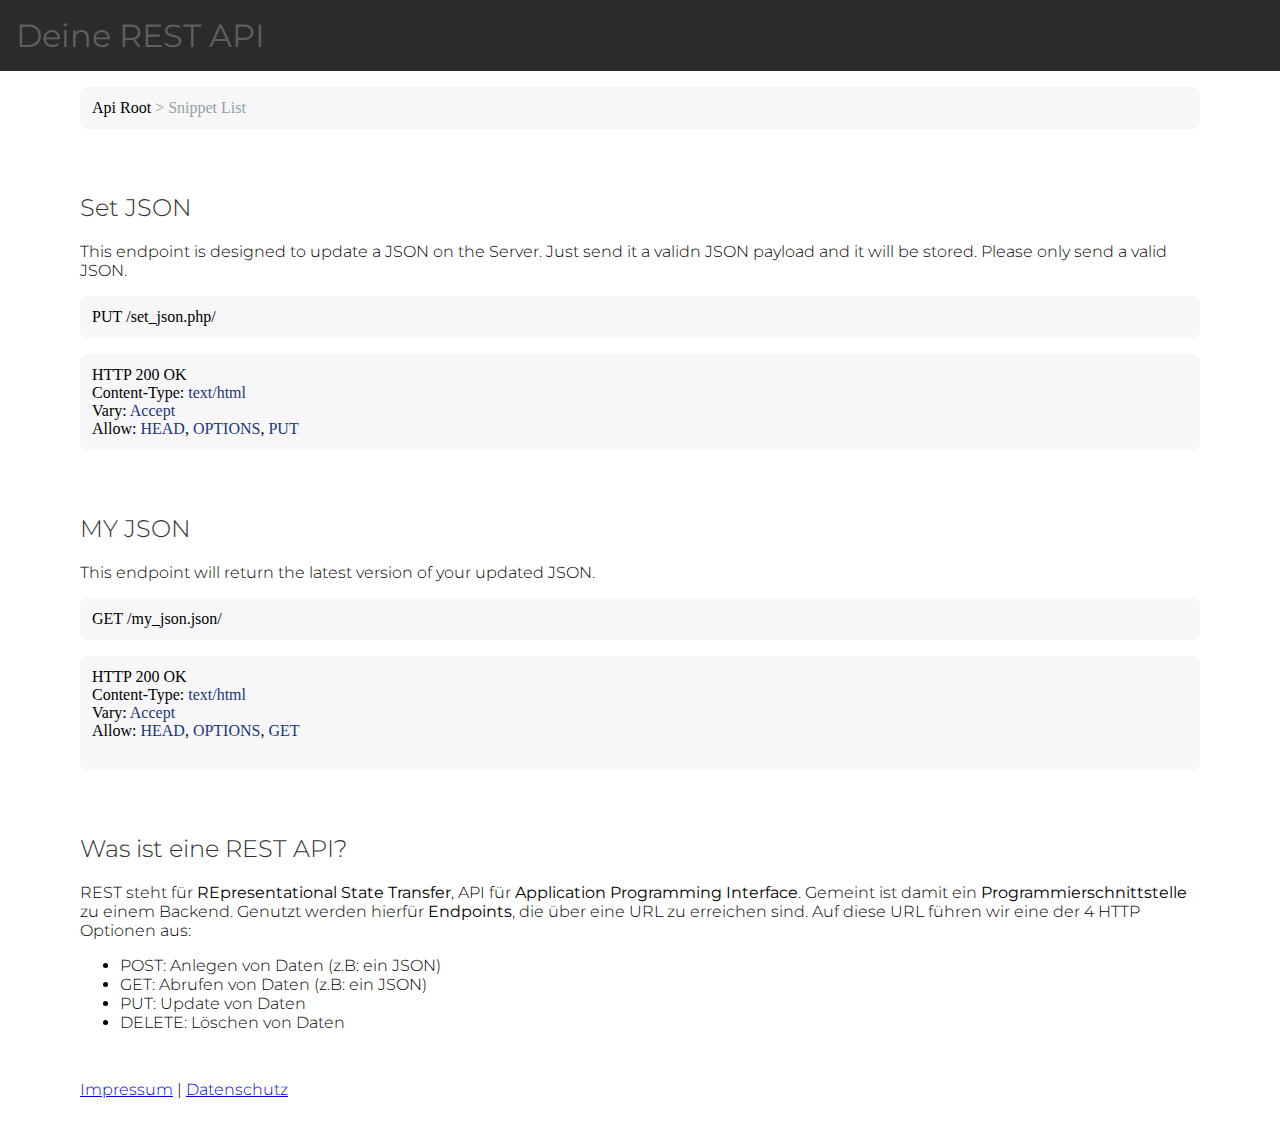
<file: smallest_backend_ever/legacy/docs.html>
<!DOCTYPE html>
<html lang="en">

<head>
    <meta charset="UTF-8">
    <meta name="viewport" content="width=device-width, initial-scale=1.0">
    <title>REST API Docs</title>
    <link href="https://fonts.googleapis.com/css2?family=Montserrat:wght@300;400;700&display=swap" rel="stylesheet">

    <style>
        body {
            margin: 0;
            font-family: 'Montserrat', sans-serif;
            font-weight: 300;
        }

        .content {
            padding-left: 80px;
            padding-right: 80px;
        }

        header {
            background-color: #2b2b2b;
            padding: 16px;
            color: #5f5f5f;
        }

        h1 {
            margin-top: 0;
            margin-bottom: 0;
            font-weight: 400;
        }

        h2 {
            margin-top: 64px;
            font-weight: 300;
            color: #333;
        }

        .code {
            margin-top: 16px;
            background-color: #F7F7F9;
            padding: 12px;
            border-radius: 8px;
            min-height: 10px;
            border-color: #E9E9EE;
            font-family: 'consolas' !important;
        }

        .highlight {
            color: #1e347b;
        }

        .gray {
            color: #93a1a1;
        }

        #explainBox {
            min-height: 50px;
            min-width: 200px;
            max-width: 400px;
            border: 1px solid #333;
            border-radius: 8px;
            padding: 8px;
            background-color: white;
            z-index: 999;
            position: absolute;
            transition: all 125ms ease-in-out;
            opacity: 0;
        }

        .legal {
            padding-top: 32px;
            ;
            padding-bottom: 32px;
            ;
        }
    </style>


    <script>
        function explain(title, element) {
            let x = element.getBoundingClientRect().x + 70;
            let y = window.pageYOffset + element.getBoundingClientRect().y - 20;
            explainBox.innerHTML = title;
            explainBox.style.top = y + 'px';
            explainBox.style.left = x + 'px';
            explainBox.style.opacity = 1;

            element.addEventListener("mouseout", hideExplainBox);
        }

        function hideExplainBox() {
            explainBox.style.opacity = 0;
        }
    </script>
</head>

<body>
    <header>
        <h1>Deine REST API</h1>
    </header>
    <div class="content">

        <div id="explainBox">
            Hallo das ist ein Text.
        </div>

        <div class="code" onmouseover="explain('Der Link zur den Endpoints. Api Root ist die URL des Servers.', this)">
            <b>Api Root</b> <span class="gray">> Snippet List</span>
        </div>

        <h2 onmouseover="explain('Der Titel der Funktion', this)">Set JSON</h2>
        <p onmouseover="explain('Hier wird die Funktion der REST API vom Backend-Programmierer beschrieben.', this)">
            This endpoint is designed to update a JSON on the Server. Just send it a validn JSON payload and it will be
            stored. Please only send a valid JSON.</p>

        <div class="code">
            <b
                onmouseover="explain('Die hier verwendete Methode ist PUT. Man kann das JSON also updaten. Mit POST würde man ein neues JSON erstellen, mit DELETE löschen und mit GET das JSON abrufen.', this)">PUT</b>
            <span
                onmouseover="explain('Das hier ist das Ende das Ende der UR, um die Funktion aufzurufen.', this)">/set_json.php/</span>
        </div>

        <div class="code">
            <b
                onmouseover="explain('Wenn alles funktioniert hat, wird der HTTP Status 200 zurückgegeben. 200 bedeutet, dass alles OK ist!', this)">HTTP
                200 OK</b><br>
            <b onmouseover="explain('Was für einen Content kannst du dem Server senden?!', this)">Content-Type:</b>
            <span class="highlight"
                onmouseover="explain('Der Server akzeptiert Text und HTML. Wir senden also ein JSON als Text (mit JSON.stringify)', this)">text/html</span><br>
            <b onmouseover="explain('Kann die Antwort vom Server variieren?', this)">Vary:</b> <span class="highlight"
                onmouseover="explain('Ja! Je nach Anfrage kommt ein unterschiedliches JSON vom Server zurück.', this)">Accept</span><br>
            <b onmouseover="explain('Was darf ich diesem Endpoint senden?', this)">Allow:</b>
            <span onmouseover="explain('Der HEAD ist beispielsweise eine Session-ID um dich zu identifizieren.',this)"
                class="highlight">HEAD</span>,
            <span class="highlight"
                onmouseover="explain('OPTIONS kann ignoriert werden. Hier kann man den Server fragen, welche Kommunikationswege der Server Erlaubt. Zum Beispiel HTTP 1.1. ', this)">
                OPTIONS</span>,
            <span class="highlight"
                onmouseover="explain('PUT ist die Methode, um ein JSON upzudaten.', this)">PUT</span><br>
        </div>



        <h2 onmouseover="explain('Überschrift der zweiten Funktion, welche die REST API bereitstellt.?', this)">MY JSON
        </h2>
        <p onmouseover="explain('Beschreibung der zweiten Funktion?', this)">This endpoint will return the latest
            version of your updated JSON.</p>

        <div class="code">
            <b onmouseover="explain('Die HTTP Metode ist GET. Also wird hier ein JSON File abgerufen.', this)">GET</b>
            <span onmouseover="explain('Die URL des Endpoints.', this)">/my_json.json/</span>
        </div>

        <div class="code">
            <b onmouseover="explain('Wenn Status 200 zurückgegeben wird, ist alles OK.', this)">HTTP 200 OK</b><br>
            <b onmouseover="explain('Welchen Content-Type akzeptiert der Server?', this)">Content-Type:</b> <span
                class="highlight"
                onmouseover="explain('Der Server akzeptiert Text oder HTML (Wir senden Text)', this)">text/html</span><br>
            <b onmouseover="explain('Kann die Antwort vom Server variieren?', this)">Vary:</b> <span class="highlight"
                onmouseover="explain('Ja! Je nach Anfrage kommt ein unterschiedliches JSON vom Server zurück.', this)">Accept</span><br>
            <b onmouseover="explain('Was darf ich diesem Endpoint senden?', this)">Allow:</b>
            <span onmouseover="explain('Der HEAD ist beispielsweise eine Session-ID um dich zu identifizieren.',this)"
                class="highlight">HEAD</span>,
            <span class="highlight"
                onmouseover="explain('OPTIONS kann ignoriert werden. Hier kann man den Server fragen, welche Kommunikationswege der Server Erlaubt. Zum Beispiel HTTP 1.1. ', this)">
                OPTIONS</span>,
            <span class="highlight"
                onmouseover="explain('GET ist die Methode, um ein JSON abzurufen.', this)">GET</span><br>
            <br>
        </div>



        <h2>Was ist eine REST API?</h2>
        <p>REST steht für <b>REpresentational State Transfer</b>, API für <b>Application Programming Interface</b>.
            Gemeint ist damit ein <b>Programmierschnittstelle</b> zu einem Backend. Genutzt werden hierfür
            <b>Endpoints</b>, die über eine URL zu erreichen sind. Auf diese URL führen wir eine der 4 HTTP Optionen
            aus:
        <ul>
            <li>POST: Anlegen von Daten (z.B: ein JSON)</li>
            <li>GET: Abrufen von Daten (z.B: ein JSON)</li>
            <li>PUT: Update von Daten</li>
            <li>DELETE: Löschen von Daten</li>
        </ul>
        </p>

        <div class="legal">
            <a href="https://developerakademie.com/impressum.html">Impressum</a> |
            <a href="https://developerakademie.com/datenschutz.html">Datenschutz</a>
        </div>

    </div>
</body>

</html>
</file>
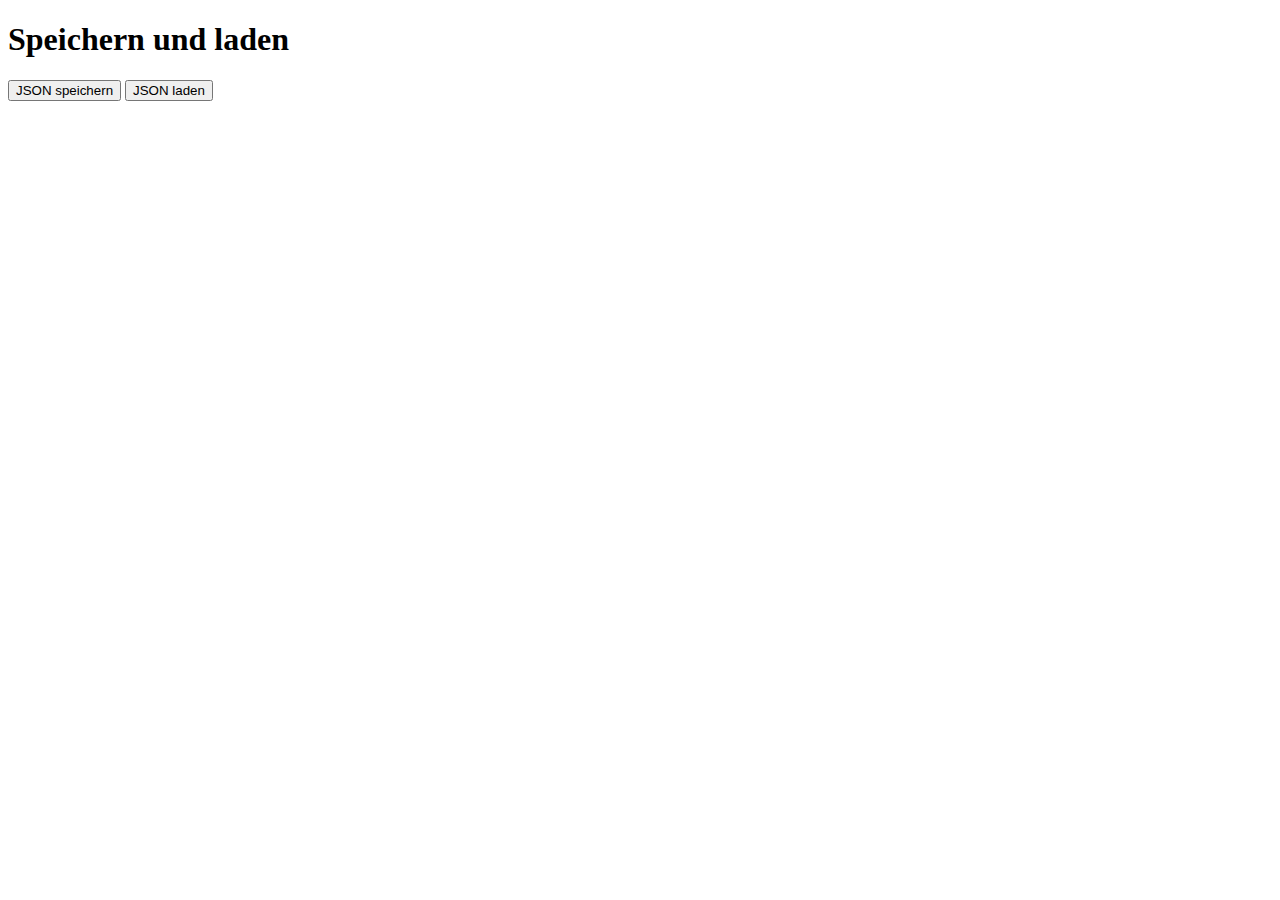
<file: smallest_backend_ever/legacy/test_request.html>
<!DOCTYPE html>
<html>

<head>
    <meta charset='utf-8'>
    <meta http-equiv='X-UA-Compatible' content='IE=edge'>
    <title>Simple JSON POST request</title>
    <meta name='viewport' content='width=device-width, initial-scale=1'>
</head>

<body>

    <h1 id="result">Speichern und laden</h1>

    <button onclick="save()">JSON speichern</button>
    <button onclick="load()">JSON laden</button>

    <script>
        const BASE_SERVER_URL = 'http://students.developerakademie.com/json_to_server/'; // Place of the backend
        let myJSON = [{
            "Name": "Claudia"
        }, {
            "Name": "Hans"
        }];


        /**
         * Saves myJSON to server
         */
        function save() {
            updateStatus('Speichern ...');
            saveJSONToServer(myJSON)
                .then(function () {
                    updateStatus('Speichern erfolgreich!');
                })
                .catch(function (error) {
                    updateStatus('Fehler beim Speichern');
                    console.error('error', error);
                });
        }


        /**
         * Loads myJSON from Server
         */
        function load() {
            updateStatus('Laden ...');
            loadJSONFromServer()
                .then(function (result) {
                    console.log(result);
                    myJSON = JSON.parse(result);
                    updateStatus('Laden erfolgreich!');
                })
                .catch(function (error) {
                    updateStatus('Fehler beim Laden');
                    console.error('error', error);
                });
        }



        /**
         * Saves a JSON or JSON Array to the Server
         * payload {JSON | Array} - The payload you want to store
         */
        function saveJSONToServer(payload) {
            return new Promise(function (resolve, reject) {
                let xhttp = new XMLHttpRequest();
                let proxy = determineProxySettings();
                let serverURL = proxy + BASE_SERVER_URL + 'save_json.php';
                xhttp.open('POST', serverURL);

                xhttp.onreadystatechange = function (oEvent) {
                    if (xhttp.readyState === 4) {
                        if (xhttp.status >= 200 && xhttp.status <= 399) {
                            resolve(xhttp.responseText);
                        } else {
                            reject(xhttp.statusText);
                        }
                    }
                };

                xhttp.setRequestHeader("Content-Type", "application/json;charset=UTF-8");
                xhttp.send(JSON.stringify(payload));

            });
        }



        /**
         * Loads a JSON or JSON Array to the Server
         * payload {JSON | Array} - The payload you want to store
         */
        function loadJSONFromServer() {
            return new Promise(function (resolve, reject) {
                let xhttp = new XMLHttpRequest();
                let proxy = determineProxySettings();
                let serverURL = proxy + BASE_SERVER_URL + 'my_json.json';
                xhttp.open('GET', serverURL);

                xhttp.onreadystatechange = function (oEvent) {
                    if (xhttp.readyState === 4) {
                        if (xhttp.status >= 200 && xhttp.status <= 399) {
                            resolve(xhttp.responseText);
                        } else {
                            reject(xhttp.statusText);
                        }
                    }
                };

                xhttp.setRequestHeader("Content-Type", "application/json;charset=UTF-8");
                xhttp.send();

            });
        }

        function updateStatus(status) {
            result.innerHTML = status;
        }
        
        function determineProxySettings() {
            if (window.location.href.indexOf('.developerakademie.com') > -1) {
                return '';
            } else {
                return 'https://cors-anywhere.herokuapp.com/';
            }
        }
    </script>

</body>

</html>
</file>
